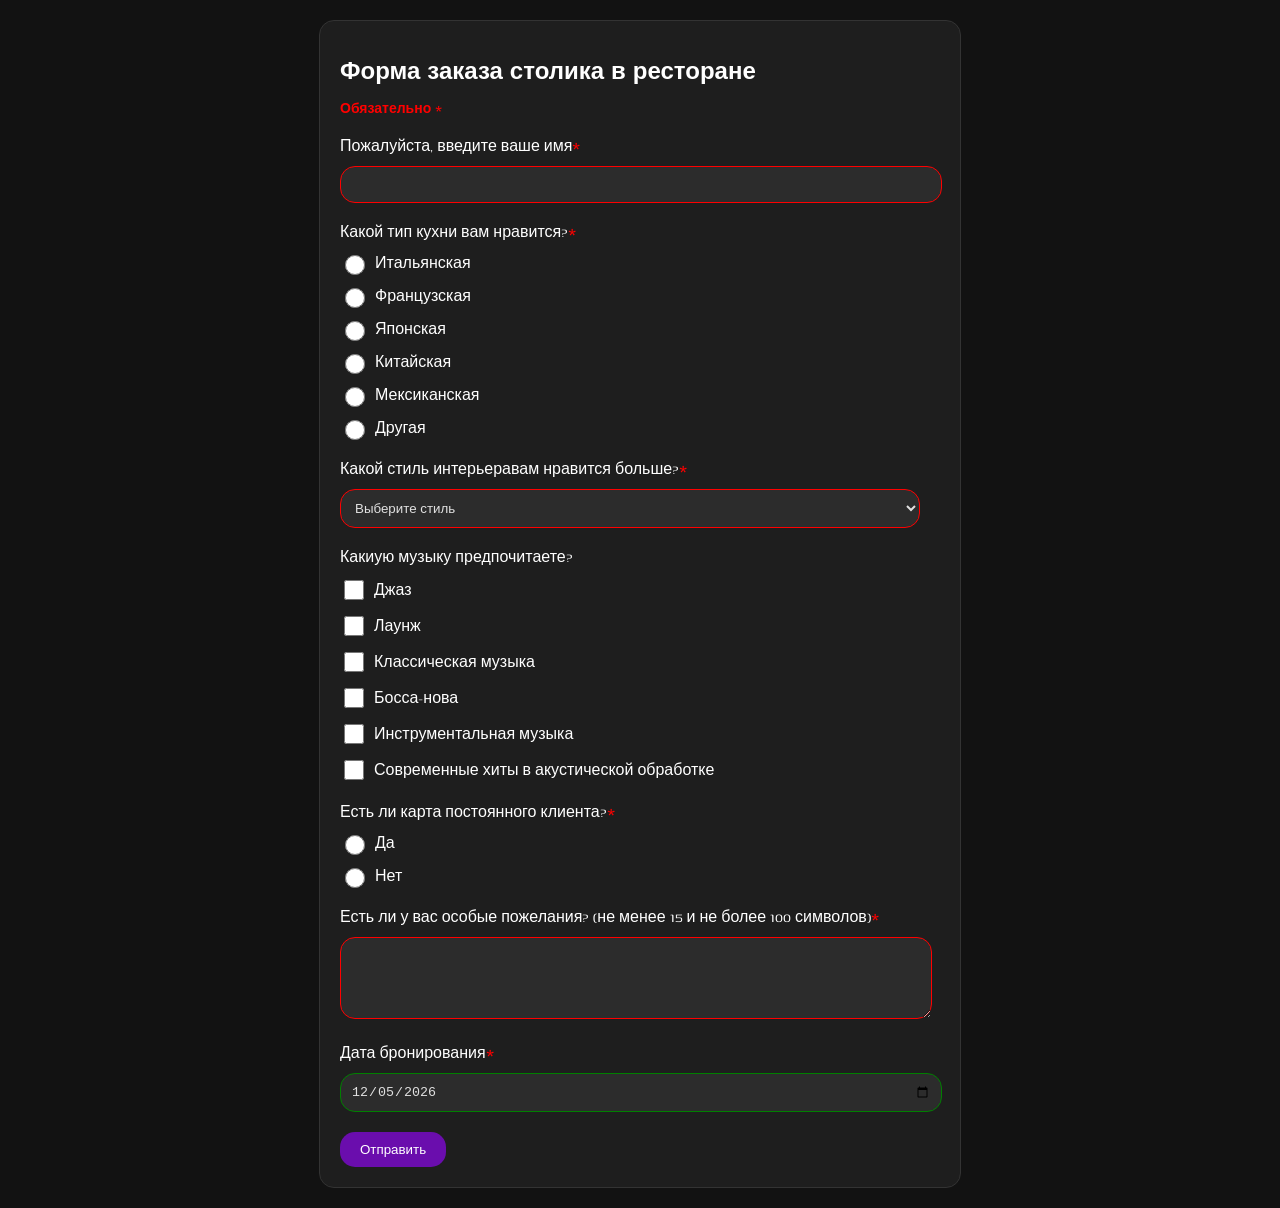
<file: course 3/semester 2/Web technologies/Lab_1/index.html>
<!DOCTYPE html>
<html lang="ru">

<head>
    <meta charset="UTF-8">
    <meta name="viewport" content="width=device-width, initial-scale=1.0">
    <title>Заказ столика в ресторане</title>
    <link rel="stylesheet" href="./style.css">
    <script src="./script.js"></script>
</head>

<body onload="setTodayDate()">
    <form action="URL_ПРЕПОДАВАТЕЛЯ" method="post">
        <h1>Форма заказа столика в ресторане</h1>
        <p class="required">Обязательно *</p>
        <label for="name">Пожалуйста, введите ваше имя<span class="required">*</span></label>
        <input type="text" id="name" name="name" required pattern="[A-Za-zА-Яа-яЁё\s]+"
            title="Имя должно содержать только буквы и пробелы">

        <label>Какой тип кухни вам нравится?<span class="required">*</span></label>
        <div class="radio-group">
            <label><input type="radio" name="cuisine" value="Красный" required onclick="toggleOtherColorInput()">
                Итальянская</label>
            <label><input type="radio" name="cuisine" value="Французская"
                    onclick="toggleOtherColorInput()">Французская</label>
            <label><input type="radio" name="cuisine" value="Японская"
                    onclick="toggleOtherColorInput()">Японская</label>
            <label><input type="radio" name="cuisine" value="Китайская"
                    onclick="toggleOtherColorInput()">Китайская</label>
            <label><input type="radio" name="cuisine" value="Мексиканская"
                    onclick="toggleOtherColorInput()">Мексиканская</label>
            <label><input type="radio" name="cuisine" value="Другая" onclick="toggleOtherColorInput()">Другая</label>
            <input type="text" id="otherCuisineInput" name="otherColor" class="other-cuisine-input" required
                pattern="[A-Za-zА-Яа-яЁё\s]+" title="Цвет должен содержать только буквы и пробелы">
        </div>

        <label for="town">Какой стиль интерьеравам нравится больше?<span class="required">*</span></label>
        <select id="town" name="town" required>
            <option value="">Выберите стиль</option>
            <option value="Скандинавский стиль">Скандинавский стиль</option>
            <option value="Лофт">Лофт</option>
            <option value="Классический стиль">Классический стиль</option>
            <option value="Модерн">Модерн</option>
            <option value="Прованс">Прованс</option>
            <option value="Минимализм">Минимализм</option>
        </select>

        <label>Какиую музыку предпочитаете?</label>
        <div class="checkbox-group">
            <label><input type="checkbox" name="music" value="Джаз">Джаз</label>
            <label><input type="checkbox" name="music" value="Лаунж">Лаунж</label>
            <label><input type="checkbox" name="music" value="Классическая музыка">Классическая музыка</label>
            <label><input type="checkbox" name="music" value="Босса-нова">Босса-нова</label>
            <label><input type="checkbox" name="music" value="Инструментальная музыка">Инструментальная музыка</label>
            <label><input type="checkbox" name="music" value="Современные хиты в акустической обработке">Современные хиты в акустической обработке</label>
        </div>

        <label>Есть ли карта постоянного клиента?<span class="required">*</span></label>
        <div class="radio-group">
            <label><input type="radio" name="modesty" value="Да" required onclick="togglePhotoInput()">Да</label>
            <label><input type="radio" name="modesty" value="Нет" onclick="togglePhotoInput()">Нет</label>
        </div>

        <div id="photoInput" class="hidden">
            <label for="photo">Добавьте фотографию карты<span class="required">*</span></label>
            <input type="file" id="photo" name="photo" accept="image/*" required onclick="checkPhotoInput()">
        </div>

        <label for="language">Есть ли у вас особые пожелания? (не менее 15 и не более 100 символов)<span class="required">*</span></label>
        <textarea id="language" name="language" rows="4" minlength="15" maxlength="100" required pattern=".{15,100}"
            title="Описание должно содержать от 15 до 100 символов" style="max-width: 95%;"></textarea>

        <label for="todayDate">Дата бронирования<span class="required">*</span></label>
        <input type="date" id="todayDate" name="todayDate" required>

        <button type="submit">Отправить</button>
    </form>
</body>
</file>
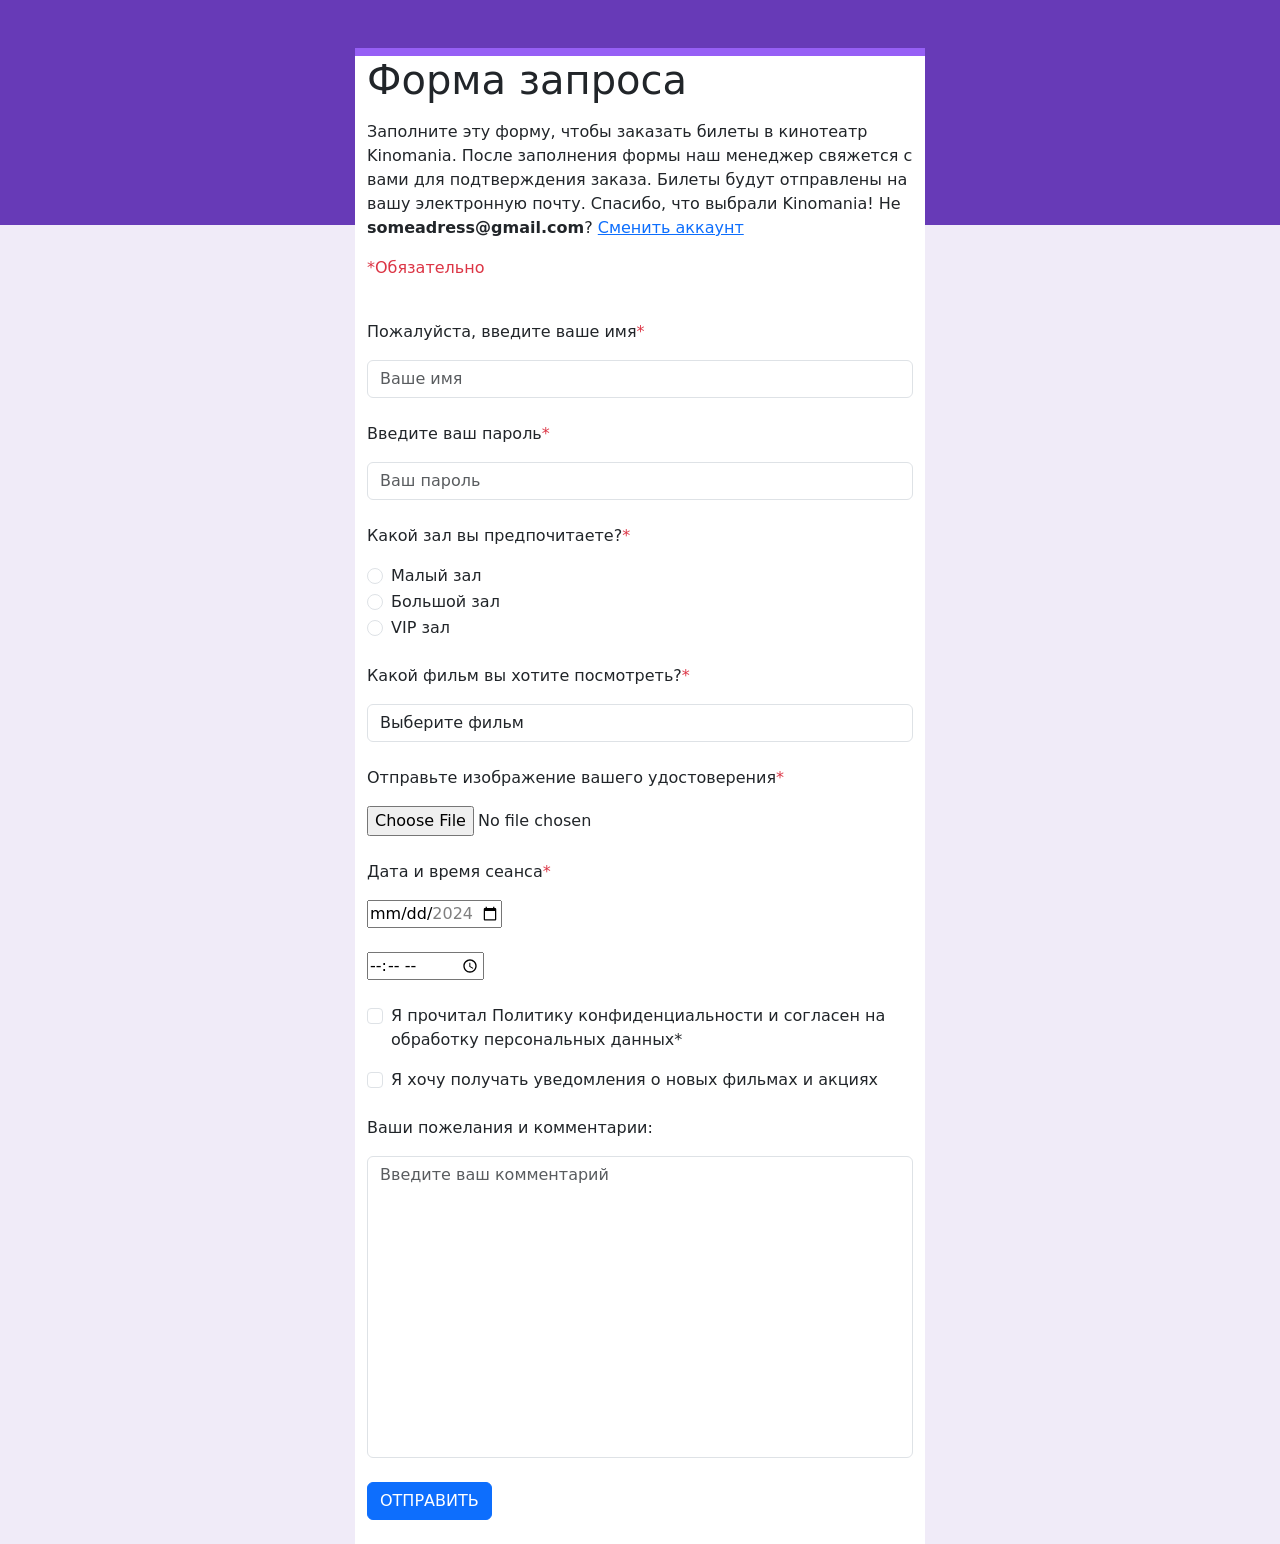
<file: course 3/semester 2/Web technologies/Lab_2/index.html>
<!DOCTYPE html>
<html lang="ru">

<head>
    <meta charset="UTF-8">
    <meta name="viewport" content="width=device-width, initial-scale=1.0">
    <link href="https://cdn.jsdelivr.net/npm/bootstrap@5.3.3/dist/css/bootstrap.min.css" rel="stylesheet"
        integrity="sha384-QWTKZyjpPEjISv5WaRU9OFeRpok6YctnYmDr5pNlyT2bRjXh0JMhjY6hW+ALEwIH" crossorigin="anonymous">
    <title>Документ</title>
    <link rel="stylesheet" href="styles.css">
</head>

<body>
    <div class="top vw-100 h-25 position-absolute"></div>
    <div class="container position-relative">
        <div class="row justify-content-center">
            <div class="col-lg-6 bg-white mt-5 border-top-purple">
                <div>
                    <form action="URL_ПРЕПОДАВАТЕЛЯ" method="post" enctype="multipart/form-data">
                        <div class="form-group">
                            <h1 class="formname mt-">Форма запроса</h1>
                        </div>
                        <div class="infoblock mt-3">
                            <p class="info">Заполните эту форму, чтобы заказать билеты в кинотеатр Kinomania. После заполнения формы наш менеджер свяжется с вами для подтверждения заказа. Билеты будут отправлены на вашу электронную почту. Спасибо, что выбрали Kinomania! Не <b>someadress@gmail.com</b>? <a href="kakoytosait">Сменить аккаунт</a></p>
                            <p class="text-danger">*Обязательно</p><br>
                        </div>
                        <div class="form-group mb-4">
                            <label for="name" class="mb-3">Пожалуйста, введите ваше имя<span class="text-danger">*</span></label>
                            <input type="text" class="form-control" id="name" required placeholder="Ваше имя" maxlength="20">
                        </div>
                        <div class="form-group mb-4">
                            <label for="password" class="mb-3">Введите ваш пароль<span class="text-danger">*</span></label>
                            <input type="password" class="form-control" id="password" required placeholder="Ваш пароль" pattern="(?=(.*\d))(?=.*[A-Z])[A-Za-z\d]{8,}" maxlength="25" title="Пароль должен содержать как минимум 8 символов, включая хотя бы одну заглавную букву и одну цифру, все введеные символы должны быть латинскими.">
                        </div>
                        <div class="form-group mb-4">
                            <label for="halltype" class="mb-3">Какой зал вы предпочитаете?<span class="text-danger">*</span></label><br>
                            <div class="form-check">
                                <input type="radio" name="hall" value="smallhall" id="opt1" required class="form-check-input">
                                <label for="opt1" class="form-check-label">Малый зал</label><br>
                            </div>
                            <div class="form-check">
                                <input type="radio" name="hall" value="bighall" class="form-check-input" id="opt2">
                                <label for="opt2" class="form-check-label">Большой зал</label><br>
                            </div>
                            <div class="form-check">
                                <input type="radio" name="hall" value="viphall" class="form-check-input" id="opt3">
                                <label for="opt3" class="form-check-label">VIP зал</label><br>
                            </div>
                        </div>
                        <div class="form-group mb-4">
                            <label for="filmopt" class="mb-3">Какой фильм вы хотите посмотреть?<span class="text-danger">*</span></label>
                            <select name="filmopt" class="form-control" id="filmopt" required>
                                <option value="" disabled selected>Выберите фильм</option>
                                <option value="Chicken Run">Побег из курятника</option>
                                <option value="Dune">Дюна</option>
                                <option value="Saw X">Пила X</option>
                                <option value="Drive">Драйв</option>
                                <option value="Hachiko">Хатико</option>
                            </select>
                        </div>
                        <div class="form-group mb-4">
                            <label for="imagepin" class="mb-3">Отправьте изображение вашего удостоверения<span class="text-danger">*</span></label><br>
                            <input type="file" name="image" accept="image/*" id="imagepin" required><br>
                        </div>
                        <div class="form-group mb-4">
                            <label for="sestime" class="mb-3">Дата и время сеанса<span class="text-danger">*</span></label><br>
                            <div id="sestime">
                                <input type="date" min="2024-02-26" max="2024-03-26" required id="dateofses"><br><br>
                                <input type="time" required id="timeofses">
                            </div>
                        </div>
                        <div class="form-group mb-4">
                            <div class="form-check mb-3">
                                <input type="checkbox" required id="chbox1" class="form-check-input">
                                <label for="chbox1" class="form-check-label">Я прочитал Политику конфиденциальности и согласен на обработку персональных данных<span class="reqsign">*</span><br></label>
                            </div>
                            <div class="form-check mb-3">
                                <input type="checkbox" id="chbox2" class="form-check-input">
                                <label for="chbox2" class="form-check-label">Я хочу получать уведомления о новых фильмах и акциях <br></label>
                            </div>
                        </div>
                        <div class="form-group mb-4">
                            <label for="commentarea" class="mb-3">Ваши пожелания и комментарии:</label><br>
                            <textarea name="comments" class="form-control" cols="55" rows="12" maxlength="500" placeholder="Введите ваш комментарий"></textarea>
                        </div>
                        <div class="form-group mb-4">
                            <input type="submit" name="submit" value="ОТПРАВИТЬ" id="subbutton" class="btn btn-primary">
                        </div>
                    </form>
                </div>
            </div>
        </div>
    </div>
</body>

</html>
</file>
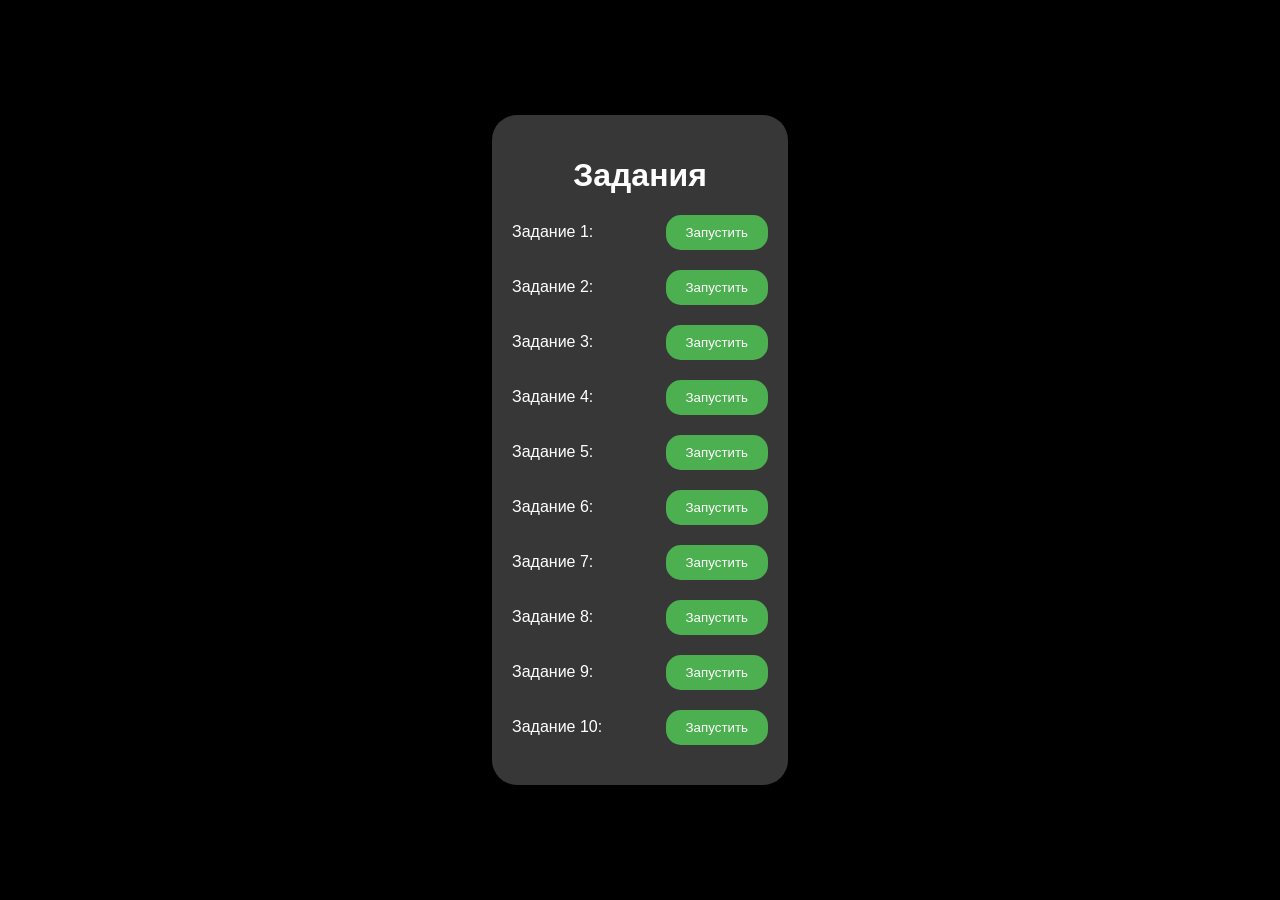
<file: course 3/semester 2/Web technologies/Lab_3/index.html>
<!DOCTYPE html>
<html lang="ru">

<head>
    <meta charset="UTF-8">
    <meta name="viewport" content="width=device-width, initial-scale=1.0">
    <title>Задания</title>
    <link rel="stylesheet" href="style.css">
    <script src="script.js"></script>
</head>

<body>
    <div class="frame">
        <h1>Задания</h1>
        <div class="task">
            <label>Задание 1:</label>
            <button onclick="solv1()">Запустить</button>
        </div>
        <div class="task">
            <label>Задание 2:</label>
            <button onclick="solv2()">Запустить</button>
        </div>
        <div class="task">
            <label>Задание 3:</label>
            <button onclick="solv3()">Запустить</button>
        </div>
        <div class="task">
            <label>Задание 4:</label>
            <button onclick="solv4()">Запустить</button>
        </div>
        <div class="task">
            <label>Задание 5:</label>
            <button onclick="solv5()">Запустить</button>
        </div>
        <div class="task">
            <label>Задание 6:</label>
            <button onclick="solv6()">Запустить</button>
        </div>
        <div class="task">
            <label>Задание 7:</label>
            <button onclick="solv7()">Запустить</button>
        </div>
        <div class="task">
            <label>Задание 8:</label>
            <button onclick="solv8()">Запустить</button>
        </div>
        <div class="task">
            <label>Задание 9:</label>
            <button onclick="solv9()">Запустить</button>
        </div>
        <div class="task">
            <label>Задание 10:</label>
            <button onclick="solv10()">Запустить</button>
        </div>
    </div>
</body>

</html>
</file>
<file: course 3/semester 2/Web technologies/Lab_1/style.css>
@import url('https://fonts.googleapis.com/css2?family=Genos:wght@400;500;700&display=swap');

body {
    font-family: 'Genos', sans-serif;
    margin: 20px;
    background-color: #121212;
    color: #e0e0e0;
}

form {
    max-width: 600px;
    margin: auto;
    padding: 20px;
    border: 1px solid #333;
    border-radius: 15px;
    background-color: #1e1e1e;
}

h1 {
    font-size: 24px;
    margin-bottom: 10px;
    color: #ffffff;
}

p {
    font-size: 14px;
    color: #b0b0b0;
    margin-bottom: 20px;
}

label {
    display: block;
    margin-bottom: 10px;
    font-weight: normal;
    color: #ffffff;
}

input[type="text"],
input[type="date"],
input[type="file"],
textarea,
select {
    width: calc(100% - 20px);
    padding: 10px;
    margin-bottom: 20px;
    border: 1px solid #333;
    border-radius: 15px;
    background-color: #2c2c2c;
    color: #e0e0e0;
}

input[type="radio"],
input[type="checkbox"] {
    margin-right: 10px;
    width: 20px;
    height: 20px;
    accent-color: #6a0dad;
    vertical-align: middle;
}

.radio-group,
.checkbox-group {
    margin-bottom: 20px;
}

.radio-group label,
.checkbox-group label {
    display: flex;
    align-items: center;
    margin-bottom: 10px;
}

button {
    padding: 10px 20px;
    background-color: #6a0dad;
    color: white;
    border: none;
    border-radius: 15px;
    cursor: pointer;
}

button:hover {
    background-color: #5a0c9d;
}

a {
    color: #6a0dad;
    text-decoration: none;
}

a:hover {
    text-decoration: underline;
}

.required {
    color: red;
    font-weight: bold;
}

.other-cuisine-input {
    display: none;
}

.hidden {
    display: none;
}

input[type="text"]:invalid,
input[type="date"]:invalid,
input[type="file"]:invalid,
textarea:invalid,
select:invalid {
    border-color: red;
}

input[type="text"]:valid,
input[type="date"]:valid,
input[type="file"]:valid,
textarea:valid,
select:valid {
    border-color: green;
}
</file>
<file: course 3/semester 2/Web technologies/Lab_2/styles.css>
body {
    background-color: #f0ebf8;
}

.border-top-purple {
    border-top: 8px solid #965ff5;
}

.top {
    background-color: #673ab7;
}

textarea {
    resize: none;
}
</file>
<file: course 3/semester 2/Web technologies/Lab_3/style.css>
body {
    font-family: Arial, sans-serif;
    margin: 0;
    display: flex;
    justify-content: center;
    align-items: center;
    height: 100vh;
    background-color: #000000;
}

.frame {
    width: 20%;
    padding: 20px;
    background-color: rgb(55, 55, 55);
    box-shadow: 0 0 10px rgba(0, 0, 0, 0.1);
    border-radius: 25px;
}

h1 {
    text-align: center;
    color: white
}

.task {
    display: flex;
    justify-content: space-between;
    align-items: center;
    margin-bottom: 20px;
    color: white
}

label {
    margin-right: 10px;
}

button {
    padding: 10px 20px;
    background-color: #4CAF50;
    color: white;
    border: none;
    cursor: pointer;
    border-radius: 15px;
}

button:hover {
    background-color: #45a049;
}
</file>
